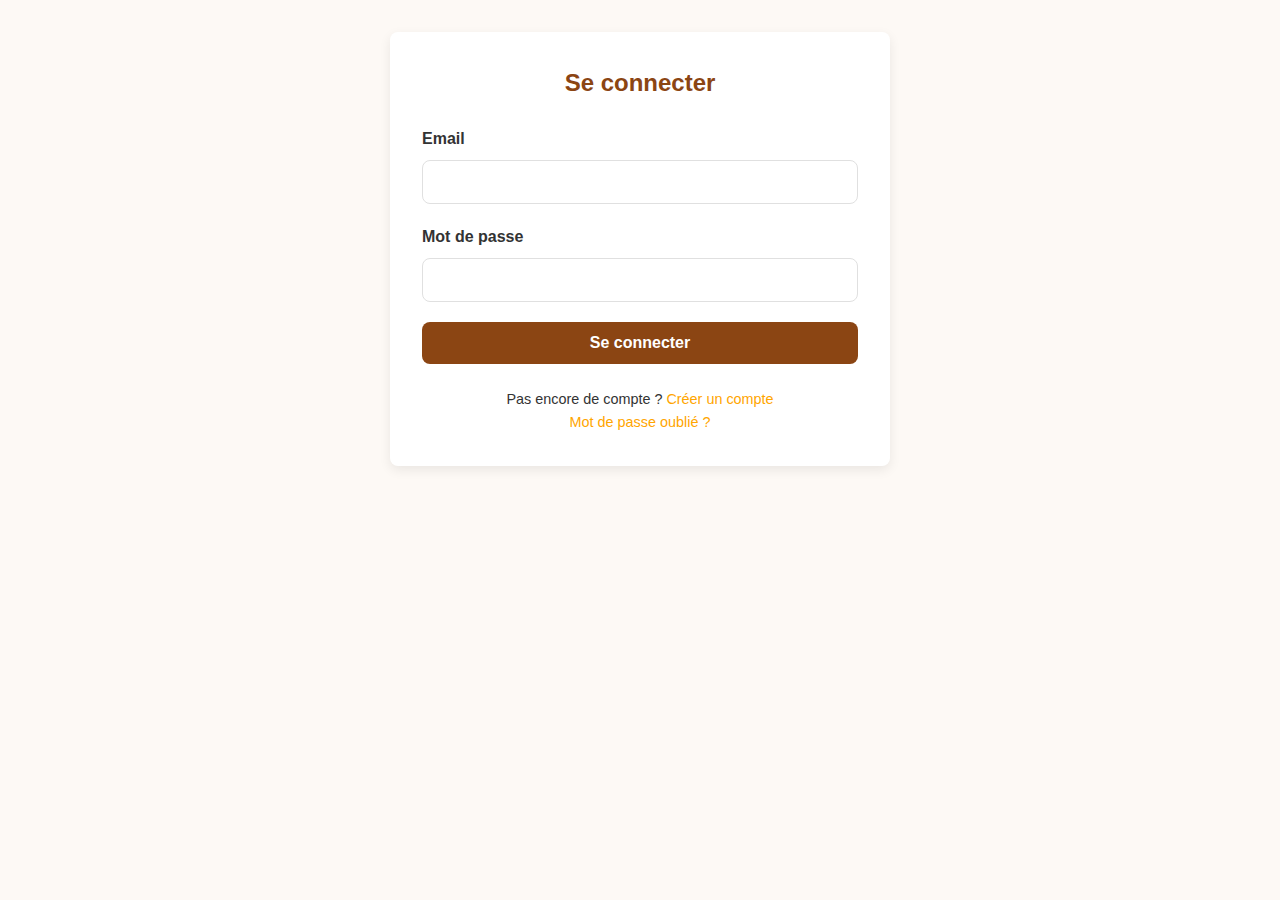
<file: src/main/resources/static/connexion.html>
<!DOCTYPE html>
<html lang="fr">
<head>
  <meta charset="UTF-8" />
  <meta name="viewport" content="width=device-width, initial-scale=1.0"/>
  <title>Connexion – avisCafé</title>
  <link rel="stylesheet" href="css/style.css" />

</head>
<body>
  <div class="container">
    <div class="card">
      <h2>Se connecter</h2>
      <form id="loginForm">
        <div class="input-group">
          <label for="email">Email</label>
          <input type="email" id="email" name="email" required />
        </div>
        <div class="input-group">
          <label for="password">Mot de passe</label>
          <input type="password" id="password" name="password" required />
        </div>
        <button type="submit" class="btn">Se connecter</button>
      </form>
      <div class="links">
        <p>Pas encore de compte ? <a href="inscription.html">Créer un compte</a></p>
        <p><a href="mot-de-passe-oublie.html">Mot de passe oublié ?</a></p>
      </div>
    </div>
  </div>
</body>
</html>
</file>
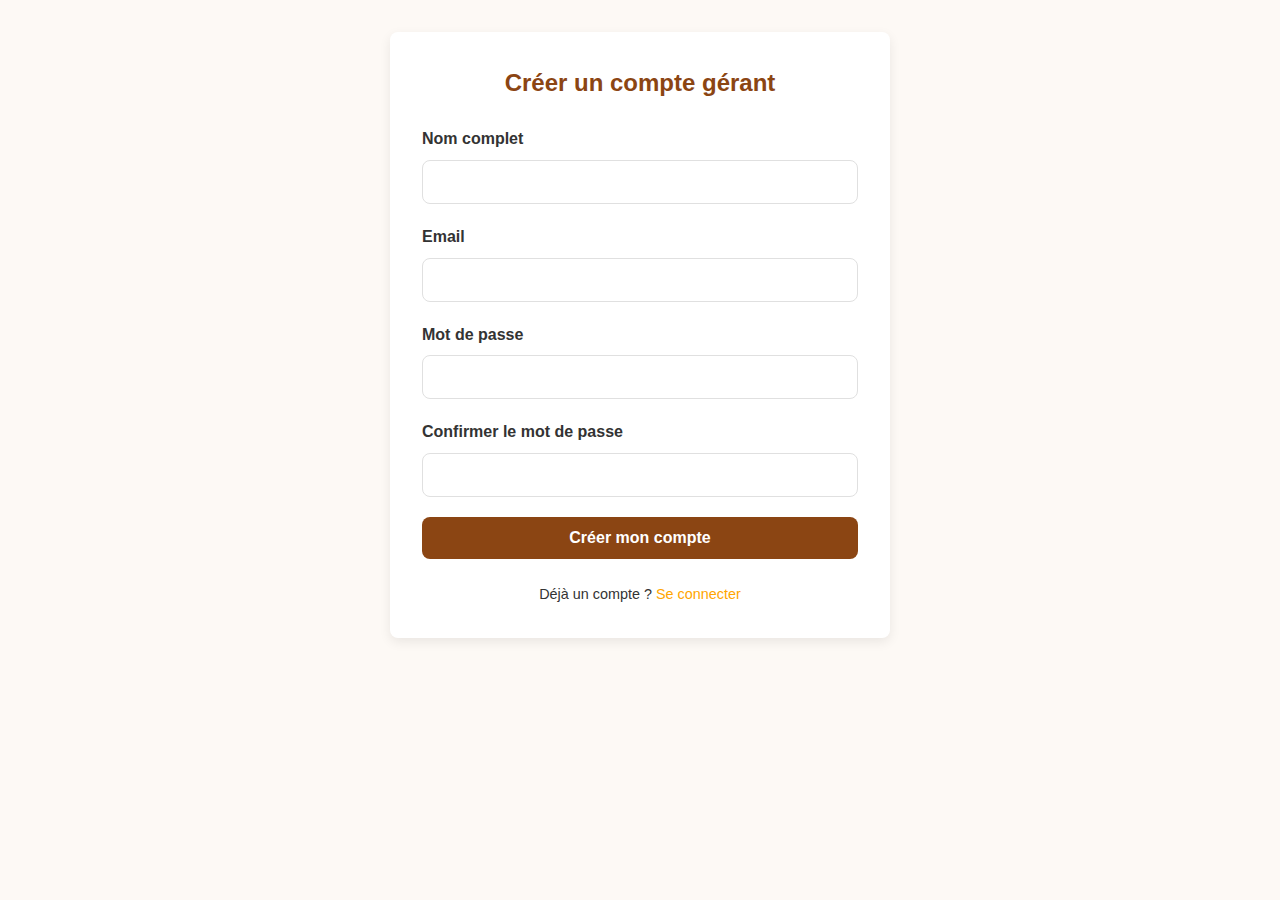
<file: src/main/resources/static/inscription.html>
<!DOCTYPE html>
<html lang="en">
<head>
    <meta charset="UTF-8">
    <meta name="viewport" content="width=device-width, initial-scale=1.0">
    <title>Document</title>
      <link rel="stylesheet" href="css/style.css" />

</head>
<body>
    <div class="container">
    <div class="card">
      <h2>Créer un compte gérant</h2>
      <form id="registerForm">
        <div class="input-group">
          <label for="fullName">Nom complet</label>
          <input type="text" id="fullName" name="fullName" required />
        </div>
        <div class="input-group">
          <label for="email">Email</label>
          <input type="email" id="email" name="email" required />
        </div>
        <div class="input-group">
          <label for="password">Mot de passe</label>
          <input type="password" id="password" name="password" required minlength="6" />
        </div>
        <div class="input-group">
          <label for="confirmPassword">Confirmer le mot de passe</label>
          <input type="password" id="confirmPassword" name="confirmPassword" required minlength="6" />
        </div>
        <button type="submit" class="btn">Créer mon compte</button>
      </form>
      <div class="links">
        <p>Déjà un compte ? <a href="Admin/connexion.html">Se connecter</a></p>
      </div>
    </div>
  </div>

</body>
</html>
</file>
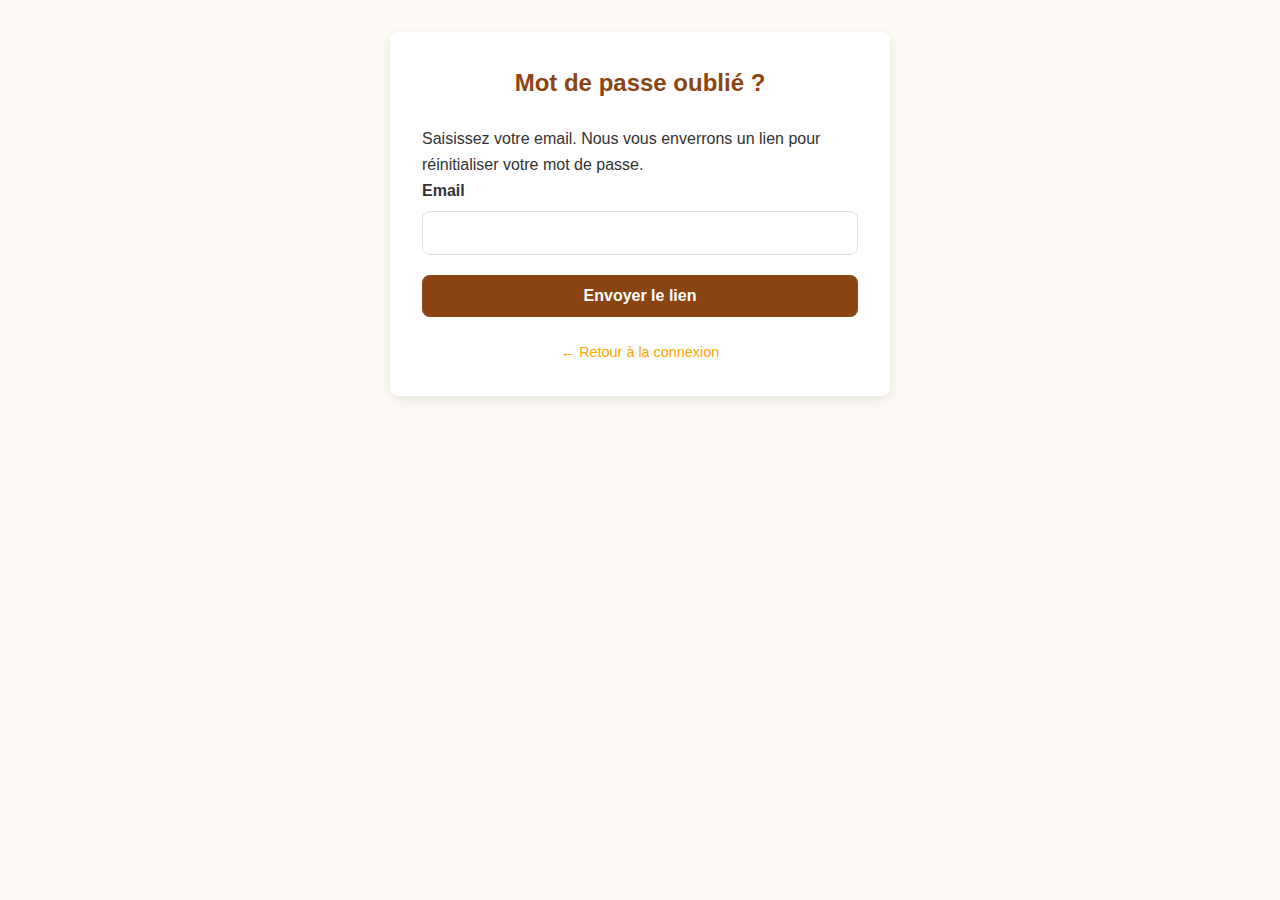
<file: src/main/resources/static/mot-passe-oublie.html>
<!DOCTYPE html>
<html lang="fr">
<head>
  <meta charset="UTF-8" />
  <meta name="viewport" content="width=device-width, initial-scale=1.0"/>
  <title>Mot de passe oublié – avisCafé</title>
  <link rel="stylesheet" href="css/style.css" />
</head>
<body>
  <div class="container">
    <div class="card">
      <h2>Mot de passe oublié ?</h2>
      <p>Saisissez votre email. Nous vous enverrons un lien pour réinitialiser votre mot de passe.</p>
      
      <form id="forgotPasswordForm">
        <div class="input-group">
          <label for="email">Email</label>
          <input type="email" id="email" name="email" required />
        </div>
        <button type="submit" class="btn">Envoyer le lien</button>
      </form>

      <div class="links">
        <p><a href="Admin/connexion.html">← Retour à la connexion</a></p>
      </div>
    </div>
  </div>
</body>
</html>
</file>
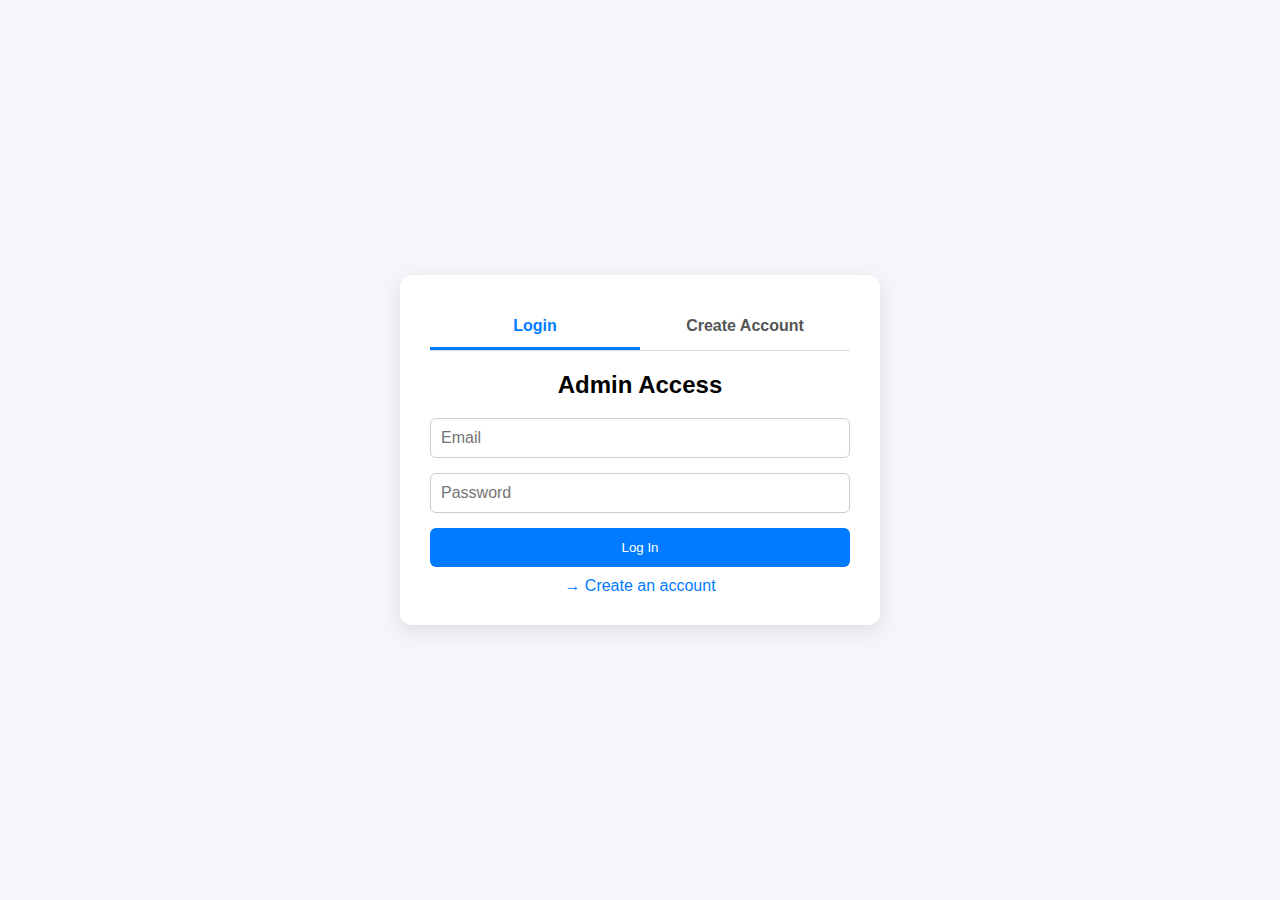
<file: src/main/resources/templates/login.html>
<!DOCTYPE html>
<html lang="en" xmlns:th="http://www.thymeleaf.org">
<head>
  <meta charset="UTF-8" />
  <title>Login - AvisClient</title>
  <style>
    body { font-family: 'Segoe UI', sans-serif; margin: 0; padding: 0; display: flex; justify-content: center; align-items: center; min-height: 100vh; background: #f4f6f9; }
    .container { background: white; padding: 30px; border-radius: 12px; box-shadow: 0 6px 20px rgba(0,0,0,0.1); width: 100%; max-width: 420px; text-align: center; }
    .tabs { display: flex; margin-bottom: 20px; border-bottom: 1px solid #ddd; }
    .tabs a { flex: 1; padding: 12px 0; text-decoration: none; color: #555; font-weight: 600; }
    .tabs a.active { color: #007bff; border-bottom: 3px solid #007bff; }
    input[type="email"], input[type="password"] { width: 100%; padding: 10px; border: 1px solid #ccc; border-radius: 6px; font-size: 1rem; margin-bottom: 15px; box-sizing: border-box; }
    button { width: 100%; padding: 12px; background: #007bff; color: white; border: none; border-radius: 6px; cursor: pointer; }
    button:hover { background: #0056b3; }
    .error { color: red; margin: 10px 0; }
    .link { color: #007bff; text-decoration: none; }
  </style>
</head>
<body>
<div class="container">
  <div class="tabs">
    <a href="/login" class="active">Login</a>
    <a href="/register">Create Account</a>
  </div>

  <h2>Admin Access</h2>

  <form action="/login" method="post">
    <div>
      <input type="email" name="email" placeholder="Email" required />
    </div>
    <div>
      <input type="password" name="password" placeholder="Password" required />
    </div>
    <button type="submit">Log In</button>
  </form>

  <div th:if="${error}" class="error" th:text="${error}"></div>
  <a href="/register" class="link">→ Create an account</a>
</div>
</body>
</html>
</file>
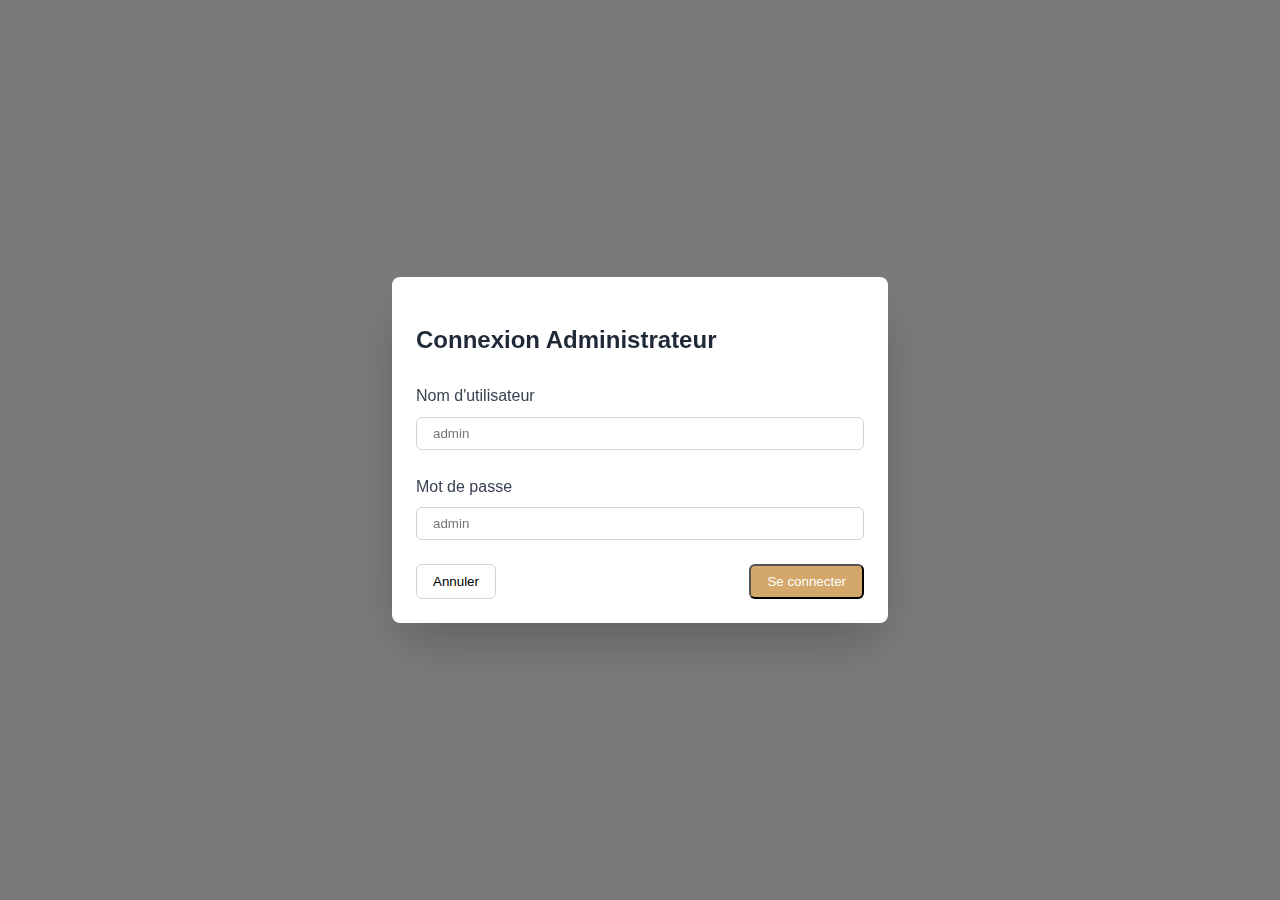
<file: src/main/resources/static/Admin/index2.html>
<!DOCTYPE html>
<html lang="fr">
<head>
    <meta charset="UTF-8">
    <meta name="viewport" content="width=device-width, initial-scale=1.0">
    <title>Tableau de bord - Café Feedback</title>
    <link rel="stylesheet" href="styles.css">
    <link rel="stylesheet" href="https://cdnjs.cloudflare.com/ajax/libs/font-awesome/6.4.0/css/all.min.css">
</head>
<body>
    <!-- Vue admin - Tableau de bord -->
    <div id="adminView" class="container mx-auto px-4 py-8">
        <!-- Navigation -->
        <nav class="navbar">
            <div class="container">
                <div class="flex justify-between items-center py-3">
                    <div class="navbar-brand">
                        <div class="navbar-brand-icon">
                            <i class="fas fa-coffee"></i>
                        </div>
                        <h1 class="navbar-brand-text">Café Feedback - Administration</h1>
                    </div>
                    <div class="navbar-user">
                        <span id="adminName" class="navbar-user-name">Admin</span>
                        <button id="logoutBtn" class="navbar-logout">
                            <i class="fas fa-sign-out-alt"></i> Déconnexion
                        </button>
                    </div>
                </div>
            </div>
        </nav>
        
        <div class="main-content">
            <!-- Stats Cards -->
            <div class="stats-grid">
                <div class="stat-card">
                    <div class="stat-card-icon stat-card-icon-blue">
                        <i class="fas fa-star text-blue-500"></i>
                    </div>
                    <p class="stat-card-title">Note moyenne</p>
                    <h3 id="avgRating" class="stat-card-value">0.0</h3>
                    <div class="stat-card-trend stat-card-trend-neutral">
                        En attente de données
                    </div>
                </div>
                
                <div class="stat-card">
                    <div class="stat-card-icon stat-card-icon-green">
                        <i class="fas fa-comments text-green-500"></i>
                    </div>
                    <p class="stat-card-title">Total avis</p>
                    <h3 id="totalFeedbacks" class="stat-card-value">0</h3>
                    <div class="stat-card-trend stat-card-trend-neutral">
                        En attente de données
                    </div>
                </div>
                
                <div class="stat-card">
                    <div class="stat-card-icon stat-card-icon-purple">
                        <i class="fas fa-smile text-purple-500"></i>
                    </div>
                    <p class="stat-card-title">Avis positifs</p>
                    <h3 id="positiveFeedbacks" class="stat-card-value">0%</h3>
                    <div class="stat-card-trend stat-card-trend-neutral">
                        En attente de données
                    </div>
                </div>
                
                <div class="stat-card">
                    <div class="stat-card-icon stat-card-icon-purple">
                        <i class="fas fa-calendar-week text-purple-500"></i>
                    </div>
                    <p class="stat-card-title">Avis cette semaine</p>
                    <h3 id="weeklyFeedbacks" class="stat-card-value">0</h3>
                    <div class="stat-card-trend stat-card-trend-neutral">
                        En attente de données
                    </div>
                </div>
            </div>
            
            <!-- Onglets -->
            <div class="tabs-container">
                <div class="tabs-header">
                    <button class="tab-btn active" data-tab="reviews">
                        <i class="fas fa-comments"></i> Avis clients
                    </button>
                    <button class="tab-btn" data-tab="stats">
                        <i class="fas fa-chart-bar"></i> Statistiques
                    </button>
                    <button class="tab-btn" data-tab="alerts">
                        <i class="fas fa-exclamation-triangle"></i> Alertes
                        <span id="alertCount" class="tab-alert-count">0</span>
                    </button>
                </div>
            </div>
            
            <!-- Contenu des onglets -->
            <div id="reviews" class="tab-content active">
                <!-- Filtres -->
                <div class="filters-container">
                    <div class="search-container">
                        <i class="fas fa-search search-icon"></i>
                        <input type="text" id="searchFeedback" placeholder="Rechercher..." class="search-input">
                    </div>
                    <div class="flex space-x-2">
                        <select id="filterRating" class="filter-select">
                            <option value="">Toutes les notes</option>
                            <option value="5">5 étoiles</option>
                            <option value="4">4 étoiles</option>
                            <option value="3">3 étoiles</option>
                            <option value="2">2 étoiles</option>
                            <option value="1">1 étoile</option>
                        </select>
                        <select id="filterTable" class="filter-select">
                            <option value="">Toutes les tables</option>
                            <option value="1">Table 1</option>
                            <option value="2">Table 2</option>
                            <option value="3">Table 3</option>
                            <option value="4">Table 4</option>
                            <option value="5">Table 5</option>
                        </select>
                    </div>
                    <button id="exportFeedback" class="export-btn">
                        <i class="fas fa-file-export"></i> Exporter
                    </button>
                </div>
                
                <!-- Tableau des avis -->
                <div class="data-table-container">
                    <div class="overflow-x-auto">
                        <table class="data-table">
                            <thead>
                                <tr>
                                    <th>Date</th>
                                    <th>Table</th>
                                    <th>Note</th>
                                    <th>Client</th>
                                    <th>Commentaire</th>
                                    <th>Actions</th>
                                </tr>
                            </thead>
                            <tbody id="feedbackTableBody">
                                <tr>
                                    <td colspan="6" class="text-center py-4">
                                        <div class="loading-spinner"></div>
                                        <p>Chargement des avis...</p>
                                    </td>
                                </tr>
                            </tbody>
                        </table>
                    </div>
                </div>
                
                <!-- Pagination -->
                <div class="pagination-container">
                    <div class="pagination-info">
                        Affichage de <span id="startCount">0</span> à <span id="endCount">0</span> sur <span id="totalCount">0</span> avis
                    </div>
                    <div class="pagination" id="paginationNumbers">
                        <!-- Généré dynamiquement -->
                    </div>
                </div>
            </div>
            
            <div id="stats" class="tab-content">
                <!-- Filtres -->
                <div class="filters-container">
                    <div class="flex space-x-2">
                        <select id="statsPeriod" class="filter-select">
                            <option value="week">Cette semaine</option>
                            <option value="month">Ce mois</option>
                            <option value="year">Cette année</option>
                        </select>
                    </div>
                </div>
                
                <!-- Distribution des notes -->
                <div class="data-table-container">
                    <div class="p-4">
                        <h3 class="text-lg font-semibold text-gray-800 mb-4">Distribution des notes</h3>
                        <div class="space-y-4" id="ratingDistribution">
                            <div class="text-center py-8">
                                <div class="loading-spinner mb-2"></div>
                                <p>Chargement des statistiques...</p>
                            </div>
                        </div>
                    </div>
                </div>
                
                <!-- Performance par table -->
                <div class="data-table-container mt-6">
                    <div class="p-4">
                        <h3 class="text-lg font-semibold text-gray-800 mb-4">Performance par table</h3>
                        <div class="overflow-x-auto">
                            <table class="w-full">
                                <thead>
                                    <tr class="text-left border-b">
                                        <th class="pb-2">Table</th>
                                        <th class="pb-2">Nb avis</th>
                                        <th class="pb-2">Note moyenne</th>
                                        <th class="pb-2">Tendance</th>
                                    </tr>
                                </thead>
                                <tbody id="tablePerformance">
                                    <tr>
                                        <td colspan="4" class="text-center py-8">
                                            <div class="loading-spinner"></div>
                                            <p>Chargement des performances...</p>
                                        </td>
                                    </tr>
                                </tbody>
                            </table>
                        </div>
                    </div>
                </div>
                
                <!-- Évolution hebdomadaire -->
                <div class="trend-container mt-6">
                    <div class="trend-header">
                        <h3 class="text-xl font-bold text-gray-800">Évolution hebdomadaire</h3>
                        <div class="flex space-x-3">
                            <select id="trendPeriod" class="filter-select">
                                <option value="week">Cette semaine</option>
                                <option value="month">Ce mois</option>
                            </select>
                        </div>
                    </div>
                    
                    <div class="flex flex-col md:flex-row">
                        <div class="md:w-3/4">
                            <div class="trend-chart-container">
                                <div class="trend-y-axis">
                                    <div class="trend-y-axis-label">5.0</div>
                                    <div class="trend-y-axis-label">4.5</div>
                                    <div class="trend-y-axis-label">4.0</div>
                                    <div class="trend-y-axis-label">3.5</div>
                                    <div class="trend-y-axis-label">3.0</div>
                                </div>
                                <div class="trend-chart" id="weeklyTrendChart">
                                    <div class="text-center py-8">
                                        <div class="loading-spinner mb-2"></div>
                                        <p>Chargement de l'évolution...</p>
                                    </div>
                                </div>
                                <div class="trend-x-axis">
                                    <div class="trend-x-axis-label">Lun</div>
                                    <div class="trend-x-axis-label">Mar</div>
                                    <div class="trend-x-axis-label">Mer</div>
                                    <div class="trend-x-axis-label">Jeu</div>
                                    <div class="trend-x-axis-label">Ven</div>
                                    <div class="trend-x-axis-label">Sam</div>
                                    <div class="trend-x-axis-label">Dim</div>
                                </div>
                            </div>
                            <div class="trend-legend">
                                <div class="trend-legend-item">
                                    <div class="trend-legend-color" style="background-color: var(--primary-color);"></div>
                                    <span>Note moyenne</span>
                                </div>
                                <div class="trend-legend-item">
                                    <div class="trend-legend-color" style="background-color: var(--success-color);"></div>
                                    <span>Nombre d'avis</span>
                                </div>
                            </div>
                        </div>
                        <div class="md:w-1/4 md:pl-6 mt-6 md:mt-0">
                            <div class="trend-analysis">
                                <div class="trend-analysis-header text-amber-500">
                                    <i class="fas fa-info-circle"></i>
                                    Analyse de la tendance
                                </div>
                                <div class="space-y-3">
                                    <div class="trend-analysis-item">
                                        <div class="trend-analysis-label">
                                            <span>Note moyenne actuelle</span>
                                            <span id="currentAvgRating" class="font-medium">-</span>
                                        </div>
                                        <div class="trend-analysis-bar">
                                            <div id="currentAvgRatingBar" class="trend-analysis-bar-fill" style="width: 0%"></div>
                                        </div>
                                    </div>
                                    <div class="trend-analysis-item">
                                        <div class="trend-analysis-label">
                                            <span>Évolution vs semaine dernière</span>
                                            <span id="weeklyTrendValue" class="text-gray-500 font-medium">-</span>
                                        </div>
                                        <div class="trend-analysis-bar">
                                            <div id="weeklyTrendBar" class="trend-analysis-bar-fill" style="width: 0%"></div>
                                        </div>
                                    </div>
                                    <div class="trend-analysis-item">
                                        <div class="trend-analysis-label">
                                            <span>Nombre d'avis cette semaine</span>
                                            <span id="weeklyFeedbackCount">-</span>
                                        </div>
                                        <div class="trend-analysis-bar">
                                            <div id="weeklyFeedbackBar" class="trend-analysis-bar-fill" style="width: 0%"></div>
                                        </div>
                                    </div>
                                    <div class="pt-3 border-t border-gray-200">
                                        <div class="flex items-center text-sm">
                                            <i class="fas fa-info-circle text-amber-500 mr-2"></i>
                                            <span id="trendAnalysis">Données en cours de chargement...</span>
                                        </div>
                                    </div>
                                </div>
                            </div>
                        </div>
                    </div>
                </div>
                
                <!-- Mots-clés fréquents -->
                <div class="keywords-container mt-6">
                    <div class="keywords-header">
                        <h3 class="text-xl font-bold text-gray-800">Mots-clés fréquents</h3>
                        <div class="flex space-x-3">
                            <select id="keywordsPeriod" class="filter-select">
                                <option value="week">Cette semaine</option>
                                <option value="month">Ce mois</option>
                                <option value="year">Cette année</option>
                            </select>
                        </div>
                    </div>
                    
                    <div class="keywords-grid">
                        <!-- Catégorie Positive -->
                        <div class="keyword-category">
                            <div class="keyword-category-header text-green-700">
                                <i class="fas fa-thumbs-up"></i>
                                Points positifs
                            </div>
                            <div class="keywords-list" id="positiveKeywords">
                                <div class="text-center py-4">
                                    <div class="loading-spinner"></div>
                                </div>
                            </div>
                        </div>
                        
                        <!-- Catégorie Neutre -->
                        <div class="keyword-category">
                            <div class="keyword-category-header text-gray-700">
                                <i class="fas fa-comment"></i>
                                Commentaires neutres
                            </div>
                            <div class="keywords-list" id="neutralKeywords">
                                <div class="text-center py-4">
                                    <div class="loading-spinner"></div>
                                </div>
                            </div>
                        </div>
                        
                        <!-- Catégorie Négative -->
                        <div class="keyword-category">
                            <div class="keyword-category-header text-red-700">
                                <i class="fas fa-thumbs-down"></i>
                                Points à améliorer
                            </div>
                            <div class="keywords-list" id="negativeKeywords">
                                <div class="text-center py-4">
                                    <div class="loading-spinner"></div>
                                </div>
                            </div>
                        </div>
                    </div>
                </div>
            </div>
            
            <div id="alerts" class="tab-content">
                <!-- Filtres -->
                <div class="filters-container">
                    <div class="flex space-x-2">
                        <select id="alertsPeriod" class="filter-select">
                            <option value="today">Aujourd'hui</option>
                            <option value="week">Cette semaine</option>
                            <option value="month">Ce mois</option>
                        </select>
                    </div>
                    <button id="markAllAsRead" class="export-btn">
                        <i class="fas fa-check-double mr-1"></i> Marquer tout comme lu
                    </button>
                </div>
                
                <!-- Alertes -->
                <div class="alerts-container">
                    <div id="alertsContainer" class="space-y-3">
                        <div class="text-center py-8">
                            <div class="loading-spinner mb-2"></div>
                            <p>Chargement des alertes...</p>
                        </div>
                    </div>
                </div>
                
                <!-- Pagination -->
                <div class="pagination-container">
                    <div class="pagination-info">
                        Affichage de <span id="startAlertCount">0</span> à <span id="endAlertCount">0</span> sur <span id="totalAlertCount">0</span> alertes
                    </div>
                    <div class="pagination" id="alertPagination">
                        <!-- Généré dynamiquement -->
                    </div>
                </div>
            </div>
        </div>
    </div>
    
    <!-- Modal de connexion -->
    <div id="loginModal" class="modal-overlay">
        <div class="modal-content">
            <h2 class="modal-header">Connexion Administrateur</h2>
            <form id="loginForm" class="modal-form">
                <div class="modal-form-group">
                    <label for="username" class="modal-form-label">Nom d'utilisateur</label>
                    <input type="text" id="username" class="modal-form-input" placeholder="admin">
                </div>
                <div class="modal-form-group">
                    <label for="password" class="modal-form-label">Mot de passe</label>
                    <input type="password" id="password" class="modal-form-input" placeholder="admin">
                </div>
                <div class="modal-form-actions">
                    <button type="button" id="cancelLoginBtn" class="modal-form-cancel">
                        Annuler
                    </button>
                    <button type="submit" class="modal-form-submit">
                        Se connecter
                    </button>
                </div>
            </form>
        </div>
    </div>
    <script src="script.js"></script>
</body>
</html>
</file>
<file: src/main/resources/static/css/style.css>
/* ================
   VARIABLES GLOBALES
   ================ */
 :root {
  --primary-color: #8B4513;       
  --primary-dark: #5D2E0C;
  --secondary-color: #D2B48C;    
  --accent-color: #FFA500;        
  --success-color: #2E8B57;      
  --warning-color: #FF8C00;      
  --danger-color: #DC3545;     
  --light-bg: #fdf9f5;
  --card-bg: #ffffff;
  --text-color: #333333;
  --text-light: #666666;
  --border-color: #e0e0e0;

  --border-radius: 8px;
  --box-shadow: 0 4px 12px rgba(0, 0, 0, 0.08);
  --transition: all 0.3s ease;
} 
/* ================
   RÉINITIALISATION
   ================ */
* {
  margin: 0;
  padding: 0;
  box-sizing: border-box;
}

body {
  font-family: 'Segoe UI', Tahoma, Geneva, Verdana, sans-serif;
  background-color: var(--light-bg);
  color: var(--text-color);
  line-height: 1.6;
}

a {
  text-decoration: none;
  color: var(--primary-color);
}

a:hover {
  text-decoration: underline;
}

/* ================
   CONTENEUR GLOBAL
   ================ */
.container {
  width: 100%;
  max-width: 1200px;
  margin: 0 auto;
  padding: 0 1rem;
}

/* ================
   CARTES (FORMULAIRES)
   ================ */
.card {
  background: var(--card-bg);
  padding: 2rem;
  border-radius: var(--border-radius);
  box-shadow: var(--box-shadow);
  margin: 2rem auto;
  max-width: 500px;
}

.card h2 {
  text-align: center;
  margin-bottom: 1.5rem;
  color: var(--primary-color);
  font-size: 1.5rem;
}

.input-group {
  margin-bottom: 1.25rem;
}

.input-group label {
  display: block;
  margin-bottom: 0.5rem;
  font-weight: 600;
  color: var(--text-color);
}

.input-group input {
  width: 100%;
  padding: 0.75rem;
  border: 1px solid var(--border-color);
  border-radius: var(--border-radius);
  font-size: 1rem;
  transition: var(--transition);
}

.input-group input:focus {
  outline: none;
  border-color: var(--primary-color);
  box-shadow: 0 0 0 3px rgba(139, 69, 19, 0.15);
}

.btn {
  width: 100%;
  padding: 0.75rem;
  background-color: var(--primary-color);
  color: white;
  border: none;
  border-radius: var(--border-radius);
  font-size: 1rem;
  font-weight: 600;
  cursor: pointer;
  transition: var(--transition);
}

.btn:hover {
  background-color: var(--primary-dark);
}

.links {
  text-align: center;
  margin-top: 1.5rem;
  font-size: 0.9rem;
}

.links a {
  color: var(--accent-color);
  text-decoration: none;
}

.links a:hover {
  text-decoration: underline;
}

/* ================
   NAVBAR ADMIN
   ================ */
.navbar {
  background: white;
  box-shadow: 0 2px 8px rgba(0,0,0,0.1);
  margin-bottom: 2rem;
}

.navbar-brand {
  display: flex;
  align-items: center;
  gap: 0.75rem;
}

.navbar-brand-icon {
  background: var(--primary-color);
  width: 40px;
  height: 40px;
  border-radius: 50%;
  display: flex;
  align-items: center;
  justify-content: center;
  color: white;
  font-size: 1.25rem;
}

.navbar-brand-text {
  font-size: 1.25rem;
  font-weight: 600;
  color: var(--primary-color);
}

.navbar-user {
  display: flex;
  align-items: center;
  gap: 1rem;
}

.navbar-logout {
  background: none;
  border: 1px solid var(--danger-color);
  color: var(--danger-color);
  padding: 0.4rem 0.8rem;
  border-radius: var(--border-radius);
  cursor: pointer;
  font-weight: 500;
  transition: var(--transition);
}

.navbar-logout:hover {
  background: var(--danger-color);
  color: white;
}

/* ================
   STATISTIQUES (DASHBOARD)
   ================ */
.stats-grid {
  display: grid;
  grid-template-columns: repeat(auto-fit, minmax(240px, 1fr));
  gap: 1.5rem;
  margin-bottom: 2rem;
}

.stat-card {
  background: white;
  padding: 1.5rem;
  border-radius: var(--border-radius);
  box-shadow: var(--box-shadow);
  text-align: center;
}

.stat-card-icon {
  width: 50px;
  height: 50px;
  margin: 0 auto 1rem;
  border-radius: 50%;
  display: flex;
  align-items: center;
  justify-content: center;
  font-size: 1.25rem;
}

.stat-card-icon-blue { background: #e6f0ff; color: #1e88e5; }
.stat-card-icon-green { background: #e8f5e9; color: #2e7d32; }
.stat-card-icon-purple { background: #f3e5f5; color: #7b1fa2; }

.stat-card-title {
  font-size: 0.9rem;
  color: var(--text-light);
  margin-bottom: 0.5rem;
}

.stat-card-value {
  font-size: 1.75rem;
  font-weight: 700;
  color: var(--primary-color);
  margin-bottom: 0.5rem;
}

.stat-card-trend {
  font-size: 0.85rem;
}

.stat-card-trend-up { color: var(--success-color); }
.stat-card-trend-down { color: var(--danger-color); }
.stat-card-trend-neutral { color: var(--text-light); }

/* ================
   TABLEAU DE DONNÉES
   ================ */
.data-table {
  width: 100%;
  border-collapse: collapse;
  margin: 1rem 0;
  background: white;
  border-radius: var(--border-radius);
  overflow: hidden;
  box-shadow: var(--box-shadow);
}

.data-table th,
.data-table td {
  padding: 1rem;
  text-align: left;
  border-bottom: 1px solid var(--border-color);
}

.data-table th {
  background: var(--secondary-color);
  color: var(--primary-dark);
  font-weight: 600;
}

.data-table tbody tr:hover {
  background-color: #fafafa;
}

/* ================
   FILTRES & PAGINATION
   ================ */
.filters-container {
  display: flex;
  justify-content: space-between;
  align-items: center;
  flex-wrap: wrap;
  gap: 1rem;
  margin: 1.5rem 0;
}

.search-container {
  position: relative;
}

.search-icon {
  position: absolute;
  left: 10px;
  top: 50%;
  transform: translateY(-50%);
  color: var(--text-light);
}

.search-input {
  padding: 0.5rem 0.5rem 0.5rem 2.5rem;
  border: 1px solid var(--border-color);
  border-radius: var(--border-radius);
  width: 250px;
}

.filter-select {
  padding: 0.5rem;
  border: 1px solid var(--border-color);
  border-radius: var(--border-radius);
  background: white;
}

.export-btn {
  background: var(--primary-color);
  color: white;
  border: none;
  padding: 0.5rem 1rem;
  border-radius: var(--border-radius);
  cursor: pointer;
  display: flex;
  align-items: center;
  gap: 0.5rem;
}

.pagination-container {
  display: flex;
  justify-content: space-between;
  align-items: center;
  margin-top: 1.5rem;
}

.pagination-info {
  color: var(--text-light);
  font-size: 0.9rem;
}

/* ================
   ONGLETS
   ================ */
.tabs-header {
  display: flex;
  gap: 0.5rem;
  margin-bottom: 1.5rem;
  border-bottom: 2px solid var(--border-color);
}

.tab-btn {
  padding: 0.75rem 1.25rem;
  background: none;
  border: none;
  font-weight: 600;
  color: var(--text-light);
  cursor: pointer;
  border-bottom: 3px solid transparent;
  transition: var(--transition);
}

.tab-btn:hover,
.tab-btn.active {
  color: var(--primary-color);
  border-bottom-color: var(--primary-color);
}

.tab-content {
  display: none;
}

.tab-content.active {
  display: block;
}

.tab-alert-count {
  background: var(--danger-color);
  color: white;
  font-size: 0.75rem;
  padding: 0.1rem 0.4rem;
  border-radius: 10px;
  margin-left: 0.5rem;
}

/* ================
   CHARGEMENT & ALERTES
   ================ */
.loading-spinner {
  border: 3px solid #f3f3f3;
  border-top: 3px solid var(--primary-color);
  border-radius: 50%;
  width: 24px;
  height: 24px;
  animation: spin 1s linear infinite;
  display: inline-block;
  margin: 0 auto;
}

@keyframes spin {
  0% { transform: rotate(0deg); }
  100% { transform: rotate(360deg); }
}

.alert-card {
  padding: 1rem;
  border-left: 4px solid var(--text-light);
  background: #fafafa;
  border-radius: var(--border-radius);
  margin-bottom: 1rem;
}

.alert-card-read {
  opacity: 0.6;
}

.alert-card-icon {
  width: 36px;
  height: 36px;
  border-radius: 50%;
  display: inline-flex;
  align-items: center;
  justify-content: center;
  margin-right: 1rem;
  color: white;
}

.alert-card-icon-red { background: var(--danger-color); }
.alert-card-icon-yellow { background: var(--warning-color); }
.alert-card-icon-green { background: var(--success-color); }

/* ================
   RESPONSIVE
   ================ */
@media (max-width: 768px) {
  .card {
    margin: 1rem;
    padding: 1.5rem;
  }

  .stats-grid {
    grid-template-columns: 1fr;
  }

  .filters-container {
    flex-direction: column;
    align-items: stretch;
  }

  .search-input {
    width: 100%;
  }

  .tabs-header {
    flex-wrap: wrap;
  }

  .tab-btn {
    flex: 1;
    text-align: center;
  }
}
/*Statistiques custom*/
.stat-card-icon-blue { background: var(--secondary-color); color: var(--primary-color); }
.stat-card-value { color: var(--accent-color); }
/*Tableau*/
.data-table th {
  background: var(--secondary-color);
  color: var(--primary-dark);
}
/*Boutons*/
.btn {
  background-color: var(--primary-color);
}
.btn:hover {
  background-color: var(--primary-dark);
}
/* Dark Theme */
</file>
<file: src/main/resources/static/Admin/styles.css>
/* ==================== */
/* 1. VARIABLES CSS     */
/* ==================== */
:root {
    --primary-color: #d4a76a;
    --primary-dark: #a87532;
    --success-color: #10b981;
    --warning-color: #f59e0b;
    --danger-color: #ef4444;
    --gray-50: #f9fafb;
    --gray-100: #f3f4f6;
    --gray-200: #e5e7eb;
    --gray-300: #d1d5db;
    --gray-400: #9ca3af;
    --gray-500: #6b7280;
    --gray-600: #4b5563;
    --gray-700: #374151;
    --gray-800: #1f2937;
    --gray-900: #111827;
}

/* ==================== */
/* 2. BASE ET TYPOGRAPHIE */
/* ==================== */
@import url('https://fonts.googleapis.com/css2?family=Poppins:wght@300;400;500;600;700&display=swap');

body {
    font-family: 'Poppins', sans-serif;
    background-color: #f8f5f2;
    line-height: 1.6;
    color: var(--gray-700);
}

/* ==================== */
/* 3. LAYOUT PRINCIPAL  */
/* ==================== */
.container {
    max-width: 1440px;
    margin: 0 auto;
    padding: 0 1rem;
}

.main-content {
    padding-top: 1.5rem;
    padding-bottom: 2rem;
}

/* ==================== */
/* 4. NAVIGATION        */
/* ==================== */
.navbar {
    box-shadow: 0 1px 3px 0 rgba(0, 0, 0, 0.1), 0 1px 2px 0 rgba(0, 0, 0, 0.06);
    background-color: white;
}

.navbar-brand {
    display: flex;
    align-items: center;
    gap: 0.75rem;
}

.navbar-brand-icon {
    width: 2.5rem;
    height: 2.5rem;
    background-color: white;
    border-radius: 9999px;
    display: flex;
    align-items: center;
    justify-content: center;
    box-shadow: 0 2px 4px rgba(0, 0, 0, 0.1);
}

.navbar-brand-icon i {
    color: var(--primary-dark);
    font-size: 1.25rem;
}

.navbar-brand-text {
    font-size: 1.25rem;
    font-weight: 700;
    color: var(--gray-800);
}

.navbar-user {
    display: flex;
    align-items: center;
    gap: 1rem;
}

.navbar-user-name {
    display: none;
    font-weight: 500;
    color: var(--gray-700);
}

.navbar-logout {
    background-color: var(--primary-color);
    color: white;
    border-radius: 0.375rem;
    padding: 0.5rem 1rem;
    display: flex;
    align-items: center;
    gap: 0.5rem;
    transition: background-color 0.3s ease;
}

.navbar-logout:hover {
    background-color: var(--primary-dark);
}

/* ==================== */
/* 5. CARDS STATISTIQUES */
/* ==================== */
.stats-grid {
    display: grid;
    grid-template-columns: repeat(auto-fit, minmax(280px, 1fr));
    gap: 1.5rem;
    margin-bottom: 1.5rem;
}

.stat-card {
    background-color: white;
    border-radius: 0.5rem;
    box-shadow: 0 1px 3px 0 rgba(0, 0, 0, 0.1), 0 1px 2px 0 rgba(0, 0, 0, 0.06);
    padding: 1.25rem;
    transition: all 0.3s ease;
    position: relative;
    overflow: hidden;
    border: 1px solid var(--gray-200);
}

.stat-card:hover {
    transform: translateY(-3px);
    box-shadow: 0 4px 6px -1px rgba(0, 0, 0, 0.1), 0 2px 4px -1px rgba(0, 0, 0, 0.06);
}

.stat-card-icon {
    width: 3rem;
    height: 3rem;
    border-radius: 9999px;
    display: flex;
    align-items: center;
    justify-content: center;
    margin-bottom: 0.75rem;
}

.stat-card-icon-blue {
    background-color: #dbeafe;
    color: #1e40af;
}

.stat-card-icon-green {
    background-color: #dcfce7;
    color: #166534;
}

.stat-card-icon-purple {
    background-color: #ede9fe;
    color: #5b21b6;
}

.stat-card-title {
    font-size: 0.875rem;
    color: var(--gray-500);
    margin-bottom: 0.5rem;
    font-weight: 500;
}

.stat-card-value {
    font-size: 1.875rem;
    font-weight: 700;
    color: var(--gray-800);
    margin-bottom: 0.75rem;
}

.stat-card-trend {
    display: flex;
    align-items: center;
    font-size: 0.875rem;
}

.stat-card-trend-up {
    color: var(--success-color);
}

.stat-card-trend-down {
    color: var(--danger-color);
}

.stat-card-trend-neutral {
    color: var(--gray-500);
}

/* ==================== */
/* DISTRIBUTION DES NOTES - STYLE AMÉLIORÉ */
/* ==================== */
.rating-distribution-item {
    display: flex;
    align-items: center;
    gap: 1rem;
}

.rating-stars {
    width: 100px;
    display: flex;
    gap: 2px;
}

.rating-bar-container {
    flex: 1;
    height: 8px;
    background-color: var(--gray-200);
    border-radius: 9999px;
    overflow: hidden;
}

.rating-bar-fill {
    height: 100%;
    border-radius: 9999px;
    transition: width 0.4s cubic-bezier(0.34, 1.56, 0.64, 1);
}

.rating-percentage {
    width: 40px;
    text-align: right;
    font-weight: 600;
    color: var(--gray-800);
    font-size: 0.875rem;
}

/* Couleurs par note */
.rating-5 .rating-bar-fill {
    background-color: #10b981;
}

/* vert */
.rating-4 .rating-bar-fill {
    background-color: #3b82f6;
}

/* bleu */
.rating-3 .rating-bar-fill {
    background-color: #f59e0b;
}

/* jaune/orange */
.rating-2 .rating-bar-fill {
    background-color: #f97316;
}

/* orange foncé */
.rating-1 .rating-bar-fill {
    background-color: #ef4444;
}

/* rouge */
/* ==================== */
/* DISTRIBUTION DES NOTES */
/* ==================== */

#ratingDistribution {
    padding: 0.5rem 0;
}

#ratingDistribution>div {
    display: flex;
    flex-direction: column;
    gap: 0.5rem;
}

.rating-bar-row {
    display: flex;
    align-items: center;
    gap: 1rem;
}

.rating-label {
    width: 60px;
    font-weight: 500;
    color: var(--gray-700);
    display: flex;
    align-items: center;
    gap: 0.25rem;
}

.rating-stars {
    color: var(--gray-400);
    font-size: 0.875rem;
}

.rating-percentage {
    min-width: 40px;
    text-align: right;
    font-weight: 600;
    color: var(--gray-800);
}

.rating-bar-container {
    flex: 1;
    height: 8px;
    background-color: var(--gray-200);
    border-radius: 9999px;
    overflow: hidden;
}

.rating-bar-fill {
    height: 100%;
    border-radius: 9999px;
    transition: width 0.4s cubic-bezier(0.34, 1.56, 0.64, 1);
}

/* Couleurs par note */
.rating-5 .rating-bar-fill {
    background-color: #10b981;
}

/* vert */
.rating-4 .rating-bar-fill {
    background-color: #3b82f6;
}

/* bleu */
.rating-3 .rating-bar-fill {
    background-color: #f59e0b;
}

/* jaune/orange */
.rating-2 .rating-bar-fill {
    background-color: #f97316;
}

/* orange foncé */
.rating-1 .rating-bar-fill {
    background-color: #ef4444;
}

/* rouge */

/* ==================== */
/* TABLEAUX DE DONNÉES —  */
/* ==================== */

.data-table-container {
    background-color: white;
    border-radius: 0.75rem;
    box-shadow: 0 4px 16px -4px rgba(0, 0, 0, 0.06);
    overflow: hidden;
    margin-bottom: 1.5rem;
    border: 1px solid var(--gray-200);
    transition: box-shadow 0.3s ease;
}

.data-table-container:hover {
    box-shadow: 0 6px 20px -4px rgba(0, 0, 0, 0.08);
}

.data-table {
    width: 100%;
    border-collapse: collapse;
    font-size: 0.925rem;
    color: var(--gray-800);
}

.data-table th {
    font-weight: 600;
    color: var(--gray-700);
    padding: 0.875rem 1rem;
    text-align: left;
    background-color: var(--gray-50);
    font-size: 0.8125rem;
    /* 13px */
    text-transform: uppercase;
    letter-spacing: 0.75px;
    font-family: 'Poppins', sans-serif;
}

.data-table td {
    padding: 0.875rem 1rem;
    vertical-align: middle;
    border-bottom: 1px solid var(--gray-100);
    transition: background-color 0.15s ease;
}

.data-table tr:last-child td {
    border-bottom: none;
}

.data-table tr:hover {
    background-color: #fdfcfb;
    /* Crème café très douce */
}

/* === Actions (icônes) === */
.data-table-actions {
    display: flex;
    gap: 0.625rem;
    justify-content: flex-start;
}

.data-table-action-btn {
    width: 34px;
    height: 34px;
    border-radius: 10px;
    background-color: var(--gray-100);
    color: var(--gray-600);
    display: flex;
    align-items: center;
    justify-content: center;
    transition: all 0.25s cubic-bezier(0.4, 0, 0.2, 1);
    border: 1px solid transparent;
    font-size: 0.9rem;
}

.data-table-action-btn:hover {
    background-color: white;
    border-color: var(--gray-300);
    color: var(--gray-800);
    transform: translateY(-2px);
    box-shadow: 0 4px 10px rgba(0, 0, 0, 0.1);
}

.data-table-delete-btn {
    background-color: #fef2f2;
    color: #ef4444;
    border-color: #fecaca;
}

.data-table-delete-btn:hover {
    background-color: #fee2e2;
    border-color: #fca5a5;
    color: #b91c1c;
    transform: translateY(-2px);
    box-shadow: 0 4px 12px rgba(239, 68, 68, 0.2);
}

/* === Responsive : mobile & tablette === */
@media (max-width: 768px) {

    .data-table th,
    .data-table td {
        padding: 0.75rem 0.75rem;
        font-size: 0.875rem;
    }

    .data-table th {
        font-size: 0.75rem;
        letter-spacing: 0.5px;
    }

    .data-table-action-btn {
        width: 30px;
        height: 30px;
        font-size: 0.85rem;
    }

    /* Amélioration pour les petits écrans : éviter le débordement */
    .data-table-container {
        margin: 0 -1rem 1.5rem;
        border-radius: 0;
        border-left: none;
        border-right: none;
    }

    .main-content {
        padding-left: 1rem;
        padding-right: 1rem;
    }
}

/* === Éléments spécifiques pour "Performance par table" === */
#tablePerformanceBody tr td:first-child {
    font-weight: 600;
    color: var(--gray-900);
}

#tablePerformanceBody tr td:nth-child(2) {
    color: var(--gray-600);
    font-weight: 500;
}

#tablePerformanceBody .fas {
    font-size: 0.9rem;
}

/* ==================== */
/* 7. CONTENU DES ONGLETS */
/* ==================== */
.tab-content {
    display: none;
    padding: 1.25rem;
}

.tab-content.active {
    display: block;
}

/* ==================== */
/* 8. FILTRES ET RECHERCHE */
/* ==================== */
.filters-container {
    display: flex;
    flex-wrap: wrap;
    gap: 1rem;
    margin-bottom: 1rem;
    padding: 1rem;
    background-color: white;
    border-radius: 0.5rem;
    box-shadow: 0 1px 3px 0 rgba(0, 0, 0, 0.1), 0 1px 2px 0 rgba(0, 0, 0, 0.06);
}

.search-container {
    position: relative;
    flex: 1;
    min-width: 300px;
}

.search-icon {
    position: absolute;
    left: 0.75rem;
    top: 50%;
    transform: translateY(-50%);
    color: var(--gray-400);
}

.search-input {
    width: 90%;
    padding-left: 2.5rem;
    padding-right: 1rem;
    border-radius: 0.375rem;
    border: 1px solid var(--gray-300);
    background-color: white;
    height: 2.5rem;
}

.search-input:focus {
    outline: none;
    border-color: var(--primary-color);
    box-shadow: 0 0 0 3px rgba(212, 167, 106, 0.2);
}

.filter-select {
    border-radius: 0.375rem;
    border: 1px solid var(--gray-300);
    background-color: white;
    padding: 0.5rem 1rem;
    height: 2.5rem;
}

.filter-select:focus {
    outline: none;
    border-color: var(--primary-color);
    box-shadow: 0 0 0 3px rgba(212, 167, 106, 0.2);
}

.export-btn {
    background-color: var(--primary-color);
    color: rgb(237, 237, 237);
    border-radius: 0.375rem;
    padding: 0.5rem 1rem;
    display: flex;
    align-items: center;
    gap: 0.5rem;
    transition: background-color 0.3s ease;
    height: 2.5rem;
    white-space: nowrap;
}

.export-btn:hover {
    background-color: var(--primary-dark);
}

/* ==================== */
/* 9. TABLEAUX DE DONNÉES */
/* ==================== */
.data-table-container {
    background-color: white;
    border-radius: 0.5rem;
    box-shadow: 0 1px 3px 0 rgba(0, 0, 0, 0.1), 0 1px 2px 0 rgba(0, 0, 0, 0.06);
    overflow: hidden;
    margin-bottom: 1.5rem;
}

.data-table {
    width: 100%;
    border-collapse: collapse;
}

.data-table th {
    font-weight: 600;
    color: var(--gray-600);
    padding: 0.75rem;
    border-bottom: 2px solid var(--gray-200);
    text-align: left;
    background-color: var(--gray-50);
}

.data-table td {
    padding: 0.75rem;
    vertical-align: middle;
    border-bottom: 1px solid var(--gray-100);
}

.data-table tr:hover {
    background-color: var(--gray-50);
}

.data-table tr:last-child td {
    border-bottom: none;
}

.data-table-actions {
    display: flex;
    gap: 0.75rem;
}

.data-table-action-btn {
    padding: 0.25rem 0.5rem;
    border-radius: 0.375rem;
    background-color: var(--gray-100);
    color: var(--gray-700);
    transition: all 0.2s ease;
    display: flex;
    align-items: center;
    gap: 0.25rem;
}

.data-table-action-btn:hover {
    background-color: var(--gray-200);
}

.data-table-delete-btn {
    background-color: #fef2f2;
    color: #b91c1c;
}

.data-table-delete-btn:hover {
    background-color: #fee2e2;
}

/* Conteneur principal */
.pagination-container {
    display: flex;
    justify-content: space-between;
    align-items: center;
    margin-top: 1rem;
    padding: 0.75rem 1rem;
    background-color: white;
    border-radius: 0.5rem;
    box-shadow: 0 1px 3px 0 rgba(0, 0, 0, 0.1), 0 1px 2px 0 rgba(0, 0, 0, 0.06);
}

.pagination-info {
    font-size: 0.875rem;
    color: var(--gray-500);
}

.pagination-btn {
    width: 2.25rem;
    height: 2.25rem;
    border-radius: 0.375rem;
    border: 1px solid var(--gray-300);
    background-color: white;
    display: flex;
    align-items: center;
    justify-content: center;
    transition: all 0.2s ease;
}

.pagination-btn.active {
    background-color: var(--primary-color);
    color: white;
    border-color: var(--primary-color);
}

.pagination-btn:hover:not([disabled]) {
    background-color: var(--gray-100);
    cursor: pointer;
}

/* --------------------- */
#paginationNumbers {
    display: flex;
    align-items: center;
    gap: 8px;
    justify-content: center;
    margin-top: 2px;
    padding: 8px 12px;
    background: rgb(173, 101, 0);
    border-radius: 16px;
    box-shadow: 0 4px 12px rgba(0, 0, 0, 0.05);
    border: 1px solid #e5e5e5;
}

/* Boutons de page */
#paginationNumbers button {
    min-width: 40px;
    height: 40px;
    display: flex;
    align-items: center;
    justify-content: center;
    font-size: 0.95rem;
    font-weight: 500;
    color: #4B5563;
    background: white;
    border: 1px solid #D1D5DB;
    border-radius: 12px;
    transition: all 0.3s cubic-bezier(0.4, 0, 0.2, 1);
    position: relative;
    overflow: hidden;
}

/* Hover : effet de fond et léger agrandissement */
#paginationNumbers button:hover:not(:disabled) {
    transform: translateY(-2px) scale(1.02);
    box-shadow: 0 6px 14px rgba(251, 146, 60, 0.15);
    border-color: #FB923C;
    color: #FB923C;
    z-index: 10;
}

/* Bouton actif (page courante) */
#paginationNumbers button.bg-amber-700 {
    background: #FB923C;
    border-color: #FB923C;
    color: white;
    font-weight: 600;
    box-shadow: 0 4px 10px rgba(251, 146, 60, 0.25);
}

/* Effet de rebond doux quand on clique */
#paginationNumbers button:active {
    transform: translateY(0) scale(0.98);
    transition: transform 0.1s ease;
}

/* Boutons Précédent / Suivant */
#paginationNumbers button[disabled] {
    opacity: 0.4;
    cursor: not-allowed;
    color: #9CA3AF;
    transform: none !important;
    box-shadow: none !important;
}

/* Style des points de suspension */
#paginationNumbers span {
    color: #9CA3AF;
    font-size: 0.95rem;
    font-weight: 500;
    user-select: none;
    padding: 0 4px;
}

/* Responsive : adaptation sur petits écrans */
@media (max-width: 640px) {
    #paginationNumbers {
        gap: 4px;
        padding: 6px 8px;
        flex-wrap: wrap;
    }

    #paginationNumbers button {
        min-width: 36px;
        height: 36px;
        font-size: 0.85rem;
    }

    #paginationNumbers span {
        font-size: 0.85rem;
    }
}

/* ==================== */
/* 12. MOTS-CLÉS FRÉQUENTS */
/* ==================== */
.keywords-container {
    background-color: white;
    border-radius: 0.5rem;
    box-shadow: 0 1px 3px 0 rgba(0, 0, 0, 0.1), 0 1px 2px 0 rgba(0, 0, 0, 0.06);
    padding: 1.25rem;
    margin-bottom: 1.5rem;
    border: 1px solid var(--gray-200);
}

.keywords-header {
    display: flex;
    justify-content: space-between;
    align-items: center;
    margin-bottom: 1rem;
}

.keywords-grid {
    display: grid;
    grid-template-columns: repeat(auto-fit, minmax(240px, 1fr));
    gap: 1rem;
}

.keyword-category {
    background-color: var(--gray-50);
    border-radius: 0.5rem;
    padding: 0.75rem;
}

.keyword-category-header {
    font-weight: 600;
    color: var(--gray-700);
    margin-bottom: 0.5rem;
    display: flex;
    align-items: center;
    gap: 0.5rem;
}

.keywords-list {
    display: flex;
    flex-wrap: wrap;
    gap: 0.5rem;
}

.keyword-tag {
    padding: 0.25rem 0.75rem;
    border-radius: 9999px;
    font-size: 0.875rem;
    display: inline-flex;
    align-items: center;
    transition: all 0.2s ease;
}

.keyword-tag:hover {
    transform: scale(1.05);
    box-shadow: 0 2px 4px rgba(0, 0, 0, 0.1);
}

.keyword-positive {
    background-color: #dcfce7;
    color: #166534;
}

.keyword-neutral {
    background-color: #f3f4f6;
    color: #4b5563;
}

.keyword-negative {
    background-color: #fef2f2;
    color: #b91c1c;
}

.keyword-count {
    font-weight: 500;
    margin-left: 0.25rem;
}

/* ==================== */
/* 13. ALERTES          */
/* ==================== */
.alerts-container {
    background-color: white;
    border-radius: 0.5rem;
    box-shadow: 0 1px 3px 0 rgba(0, 0, 0, 0.1), 0 1px 2px 0 rgba(0, 0, 0, 0.06);
    padding: 1.25rem;
    margin-bottom: 1.5rem;
    border: 1px solid var(--gray-200);
}

.alert-card {
    border-radius: 0.5rem;
    padding: 0.75rem;
    display: flex;
    transition: all 0.2s ease;
    margin-bottom: 0.75rem;
    border-left: 4px solid;
}

.alert-card:last-child {
    margin-bottom: 0;
}

.alert-card:hover {
    transform: translateX(5px);
}

.alert-card-icon {
    flex-shrink: 0;
    display: flex;
    align-items: center;
    justify-content: center;
    width: 2.5rem;
    height: 2.5rem;
    border-radius: 9999px;
    margin-right: 0.75rem;
}

.alert-card-icon-red {
    background-color: #fef2f2;
    color: #b91c1c;
}

.alert-card-icon-yellow {
    background-color: #fffbeb;
    color: #d97706;
}

.alert-card-icon-gray {
    background-color: #f3f4f6;
    color: #4b5563;
}

.alert-card-icon-green {
    background-color: #f0fdf4;
    color: #047857;
}

.alert-card-content {
    flex: 1;
}

.alert-card-title {
    font-weight: 500;
    margin-bottom: 0.25rem;
}

.alert-card-message {
    font-size: 0.875rem;
    color: var(--gray-600);
    margin-bottom: 0.5rem;
}

.alert-card-footer {
    display: flex;
    justify-content: space-between;
    align-items: center;
    font-size: 0.75rem;
}

.alert-card-mark {
    color: var(--primary-color);
    cursor: pointer;
    font-weight: 500;
}

.alert-card-mark:hover {
    text-decoration: underline;
}

.alert-card-read {
    opacity: 0.7;
}

/* ==================== */
/* 14. MODAL DE CONNEXION */
/* ==================== */
.modal-overlay {
    position: fixed;
    inset: 0;
    background-color: rgba(0, 0, 0, 0.5);
    display: flex;
    align-items: center;
    justify-content: center;
    z-index: 50;
}

.modal-content {
    background-color: white;
    border-radius: 0.5rem;
    box-shadow: 0 25px 50px -12px rgba(0, 0, 0, 0.25);
    width: 100%;
    max-width: 28rem;
    padding: 1.5rem;
}

.modal-header {
    font-size: 1.5rem;
    font-weight: 700;
    color: var(--gray-800);
    margin-bottom: 1.5rem;
}

.modal-form {
    display: flex;
    flex-direction: column;
    gap: 1.5rem;
}

.modal-form-group {
    display: flex;
    flex-direction: column;
    gap: 0.5rem;
}

.modal-form-label {
    font-weight: 500;
    color: var(--gray-700);
}

.modal-form-input {
    padding: 0.5rem 1rem;
    border-radius: 0.375rem;
    border: 1px solid var(--gray-300);
    background-color: white;
}

.modal-form-input:focus {
    outline: none;
    border-color: var(--primary-color);
    box-shadow: 0 0 0 3px rgba(212, 167, 106, 0.2);
}

.modal-form-actions {
    display: flex;
    justify-content: space-between;
    gap: 1rem;
}

.modal-form-cancel {
    padding: 0.5rem 1rem;
    border-radius: 0.375rem;
    border: 1px solid var(--gray-300);
    background-color: white;
    transition: background-color 0.3s ease;
}

.modal-form-cancel:hover {
    background-color: var(--gray-100);
}

.modal-form-submit {
    padding: 0.5rem 1rem;
    border-radius: 0.375rem;
    background-color: var(--primary-color);
    color: white;
    transition: background-color 0.3s ease;
}

.modal-form-submit:hover {
    background-color: var(--primary-dark);
}

/* ==================== */
/* 15. LOADING SPINNER  */
/* ==================== */
.loading-spinner {
    display: inline-block;
    width: 24px;
    height: 24px;
    border: 3px solid rgba(212, 167, 106, 0.3);
    border-radius: 50%;
    border-top-color: var(--primary-color);
    animation: spin 1s linear infinite;
}

@keyframes spin {
    to {
        transform: rotate(360deg);
    }
}

/* ==================== */
/* 16. RESPONSIVE DESIGN */
/* ==================== */

@media (max-width: 1024px) {
    .stats-grid {
        grid-template-columns: repeat(auto-fit, minmax(240px, 1fr));
    }

    .trend-container {
        flex-direction: column;
    }

    .trend-chart-container {
        height: 200px;
    }
}

@media (max-width: 768px) {
    .navbar {
        padding: 0.5rem 1rem;
    }

    .navbar-brand-text {
        display: none;
    }

    .navbar-user-name {
        display: inline;
    }

    .stats-grid {
        grid-template-columns: 1fr;
    }

    .filters-container {
        flex-direction: column;
    }

    .trend-container {
        padding: 1rem;
    }

    .trend-chart-container {
        height: 180px;
    }

    .trend-analysis {
        margin-top: 1rem;
    }

    .keywords-grid {
        grid-template-columns: 1fr;
    }
}

@media (max-width: 480px) {
    .pagination {
        gap: 0;
    }

    .pagination-btn {
        width: 1.75rem;
        height: 1.75rem;
        font-size: 0.75rem;
    }

    .trend-x-axis-label {
        font-size: 0.65rem;
    }
}
</file>
